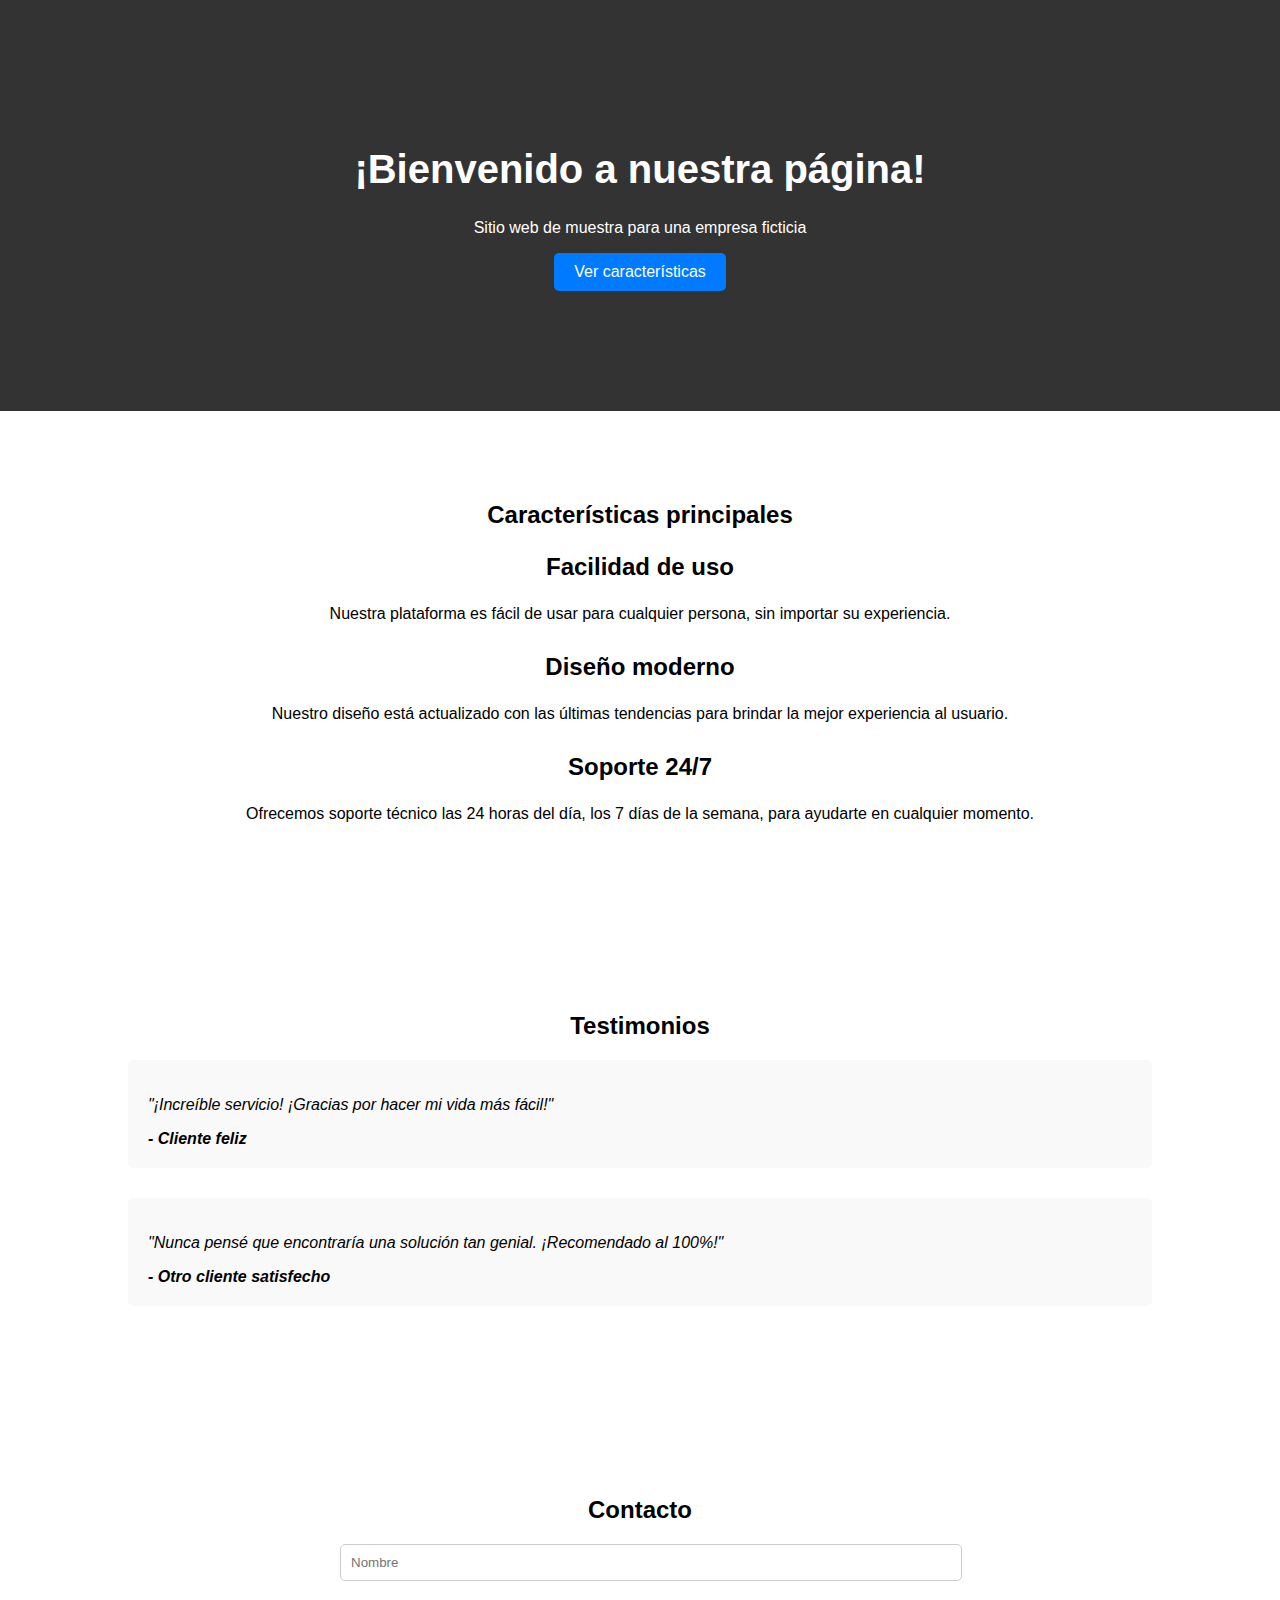
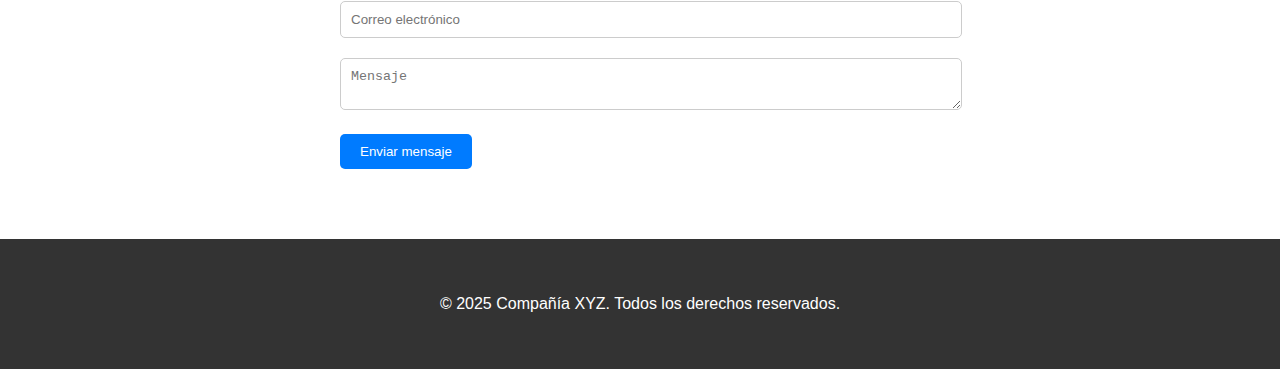
<file: Template_profe/index.html>
<!DOCTYPE html>
<html lang="es"> <!--Lenguaje de la página español-->
    <head> <!--Espacio donde se ingresan los metadatos y no son visibles en pantalla -->
        <meta charset="UTF-8"> <!--Caracteres permitidos-->
        <meta name="viewport" content="width=device-width, initial-scale=1.0">
        <title>Landing Page</title>
        <link rel="stylesheet" href="style.css"> <!--referencia al archivo css para aplicar estilos-->
    </head>
    <body> <!--Espacio visible del sitio el cual puede contener el main, header, footer, aside, etc-->

        <header> <!--Encabezado con container para ordenar elementos en parte superior de la pantalla-->
            <div class="container"> <!--Espacio que utilizará el encabezado-->
                <h1>¡Bienvenido a nuestra página!</h1> <!--Titulo principal-->
                <p>Sitio web de muestra para una empresa ficticia</p> <!--parrafo-->
                <a href="#features" class="btn">Ver características</a> <!--Boton que lleva a la sección de caracteristicas-->
            </div>
        </header>

        <section id="features"> <!--Sección de características-->
            <div class="container"> <!--Espacio que utilizarán las características-->
                <h2>Características principales</h2>
                <div class="feature">   <!--Característica 1-->
                    <h3>Facilidad de uso</h3>
                    <p>Nuestra plataforma es fácil de usar para cualquier persona, sin importar su experiencia.</p>
                </div>
                <div class="feature">   <!--Característica 2-->
                    <h3>Diseño moderno</h3>
                    <p>Nuestro diseño está actualizado con las últimas tendencias para brindar la mejor experiencia al usuario.</p>
                </div>
                <div class="feature">   <!--Característica 3-->
                    <h3>Soporte 24/7</h3>
                    <p>Ofrecemos soporte técnico las 24 horas del día, los 7 días de la semana, para ayudarte en cualquier momento.</p>
                </div>
            </div>
        </section>

        <section id="testimonials"> <!--Seccion de testimonios -->
            <div class="container"> <!--Espacio que utilizarán los testimonios-->
                <h2>Testimonios</h2>
                <div class="testimonial"> <!--Testimonio 1-->
                    <p>"¡Increíble servicio! ¡Gracias por hacer mi vida más fácil!"</p>
                    <cite>- Cliente feliz</cite> <!--Citado de texto-->
                </div>
                <div class="testimonial"> <!--Testimonio 2-->
                    <p>"Nunca pensé que encontraría una solución tan genial. ¡Recomendado al 100%!"</p>
                    <cite>- Otro cliente satisfecho</cite> <!--Citado de texto-->
                </div>
            </div>
        </section>

        <section id="contact"> <!--Sección de contacto-->
            <div class="container"> <!--Espacio de contacto-->
                <h2>Contacto</h2>
                <form action="#" method="post"> <!--Etiqueta para aplicar elementos de formulario-->
                    <input type="text" name="name" placeholder="Nombre" required> <!--Campo input para ingresar datos tipo texto, input obligatorio si se quiere enviar información-->
                    <input type="email" name="email" placeholder="Correo electrónico" required> <!--Campo input para ingresar datos tipo email (requiere un caracter especial @), input obligatorio si se quiere enviar información-->
                    <textarea name="message" placeholder="Mensaje" required></textarea> <!--Campo input para ingresar datos tipo texto, input obligatorio si se quiere enviar información-->
                    <button type="submit" class="btn">Enviar mensaje</button> <!--Boton para enviar los datos de los inputs anteriores-->
                </form>
            </div>
        </section>

        <footer> <!--Pie de página-->
            <div class="container">
                <p>&copy; 2025 Compañía XYZ. Todos los derechos reservados.</p>
            </div>
        </footer>

    </body>
</html>
</file>
<file: Template_profe/style.css>
body {
    font-family: Arial, sans-serif; /* Establece la fuente del texto como Arial, con una fuente de respaldo sans-serif */
    margin: 0;                      /* Elimina el margen exterior por defecto del body */
    padding: 0;                     /* Elimina el espacio interior por defecto del body */
}

.container {
    width: 80%;                     /* Define el ancho del contenedor en */
    margin: 0 auto;                 /* Centra el contenedor horizontalmente */
    padding: 20px 0;                /* Aplica un espacio interno de 20px arriba y abajo */
}

header {
    background-color: #333;       /* Establece el color de fondo del encabezado en gris oscuro */
    color: #fff;                  /* Establece el color del texto en blanco */
    text-align: center;             /* Centra el texto horizontalmente */
    padding: 100px 0;               /* Aplica 100px de relleno interno arriba y abajo */
}

header h1 {
    font-size: 2.5em;               /* Establece el tamaño de fuente del título del header a 2.5 veces el tamaño base */
}

.btn {
    display: inline-block;          /* Permite que el botón se comporte como bloque en línea */
    background-color: #007bff;    /* Color de fondo azul para el botón */
    color: #fff;                  /* Color de texto blanco */
    padding: 10px 20px;             /* Aplica 10px de relleno interno vertical y 20px horizontal */
    text-decoration: none;          /* Elimina el subrayado del enlace */
    border-radius: 5px;             /* Aplica esquinas redondeadas al botón */
    transition: background-color 0.3s ease; /* Transición suave del color de fondo */
}

.btn:hover {
    background-color: #0056b3;    /* Cambia el color de fondo cuando se pasa el mouse sobre el botón */
}

section {
    padding: 50px 0;                /* Aplica 50px de relleno interno arriba y abajo a las secciones */
}

h2 {
    text-align: center;             /* Centra horizontalmente los títulos de segundo nivel */
}

.feature {
    text-align: center;             /* Centra el contenido de la característica */
    margin-bottom: 30px;            /* Agrega un margen inferior de 30px */
}

.feature h3 {
    font-size: 1.5em;               /* Establece el tamaño de fuente del título de la característica */
}

.testimonial {
    background-color: #f9f9f9;    /* Establece un fondo gris muy claro */
    padding: 20px;                  /* Aplica 20px de relleno en todos los lados */
    border-radius: 5px;             /* Aplica esquinas redondeadas */
    margin-bottom: 30px;            /* Agrega un margen inferior de 30px */
}

.testimonial p {
    font-style: italic;             /* Aplica estilo en cursiva al texto del testimonio */
}

.testimonial cite {
    font-weight: bold;              /* Aplica negrita a la cita del autor del testimonio */
}

form {
    max-width: 600px;               /* Establece un ancho máximo de 600px para el formulario */
    margin: 0 auto;                 /* Centra el formulario horizontalmente */
}

input[type="text"],
input[type="email"],
textarea {
    width: 100%;                    /* Ocupa el 100% del ancho del contenedor */
    padding: 10px;                  /* Aplica 10px de relleno interno */
    margin-bottom: 20px;            /* Aplica un margen inferior de 20px */
    border-radius: 5px;             /* Aplica esquinas redondeadas */
    border: 1px solid #ccc;       /* Aplica borde gris claro */
}

button[type="submit"] {
    background-color: #007bff;      /* Color de fondo azul */
    color: #fff;                    /* Color de texto blanco */
    border: none;                     /* Elimina el borde */
    padding: 10px 20px;               /* Aplica 10px de relleno interno vertical y 20px horizontal */
    border-radius: 5px;               /* Aplica esquinas redondeadas */
    cursor: pointer;                  /* Cambia el cursor al pasar por encima para indicar que es clickeable */
    transition: background-color 0.3s ease; /* Transición suave del color de fondo */
}

button[type="submit"]:hover {
    background-color: #0056b3;      /* Cambia el color de fondo al pasar el mouse */
}

footer {
    background-color: #333;         /* Establece el fondo del pie de página en gris oscuro */
    color: #fff;                    /* Establece el color del texto en blanco */
    text-align: center;               /* Centra el texto */
    padding: 20px 0;                  /* Aplica 20px de relleno arriba y abajo */
}
</file>
